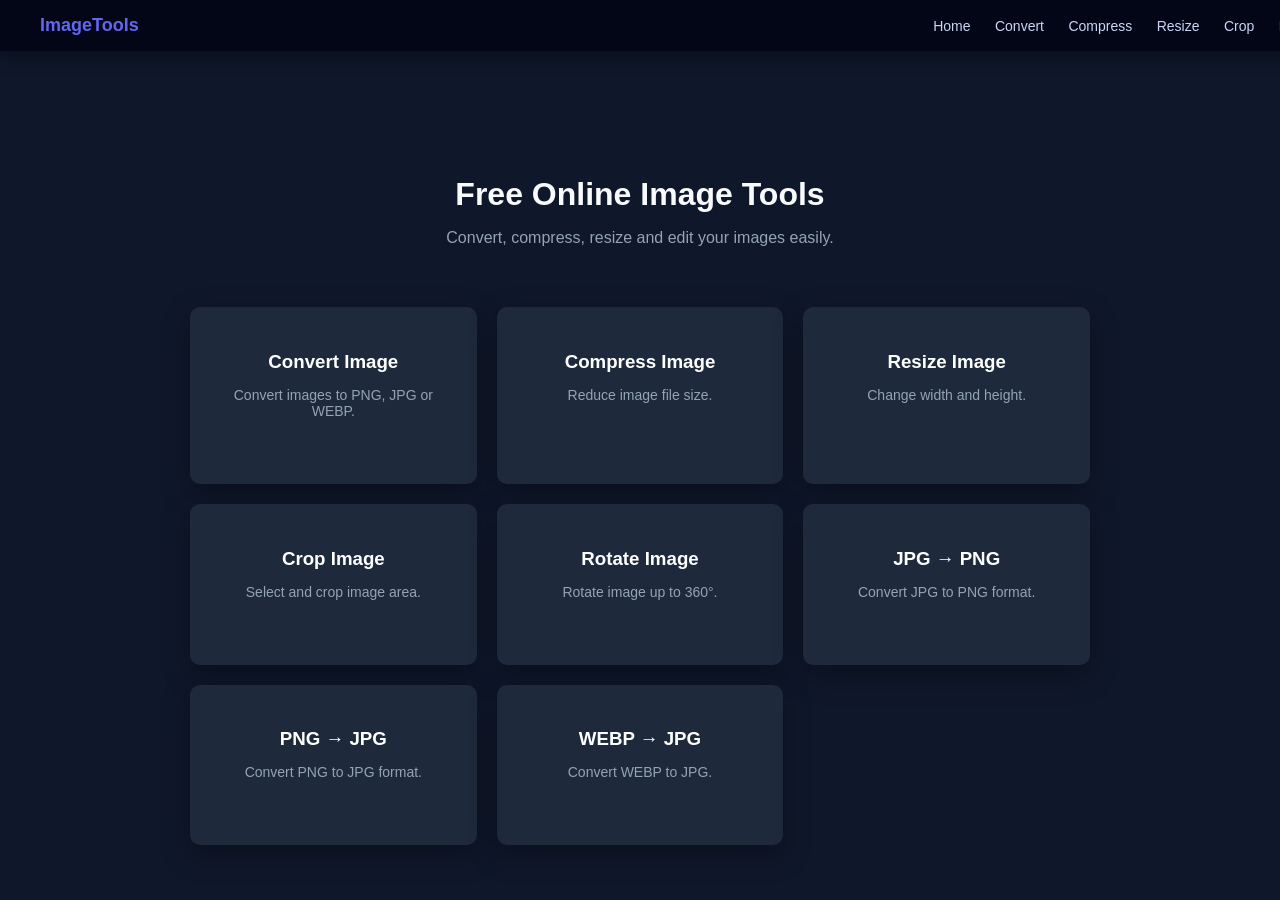
<file: index.html>
<!DOCTYPE html>

<html>

<head>

<meta charset="UTF-8">
<meta http-equiv="Content-Security-Policy" content="default-src 'self' https:;">
<title>ImageTools - Free Online Image Tools</title>

<link rel="stylesheet" href="style.css">

</head>

<body>

<nav class="topnav">

<div class="logo">ImageTools</div>

<div class="menu">
<a href="index.html">Home</a>
<a href="convert.html">Convert</a>
<a href="compress.html">Compress</a>
<a href="resize.html">Resize</a>
<a href="crop.html">Crop</a>
<a href="rotate.html">Rotate</a>
</div>

</nav>

<div class="home">

<h1>Free Online Image Tools</h1>

<p>Convert, compress, resize and edit your images easily.</p>

<div class="tools-grid">

<a href="convert.html" class="tool-card">
<h3>Convert Image</h3>
<p>Convert images to PNG, JPG or WEBP.</p>
</a>

<a href="compress.html" class="tool-card">
<h3>Compress Image</h3>
<p>Reduce image file size.</p>
</a>

<a href="resize.html" class="tool-card">
<h3>Resize Image</h3>
<p>Change width and height.</p>
</a>

<a href="crop.html" class="tool-card">
<h3>Crop Image</h3>
<p>Select and crop image area.</p>
</a>

<a href="rotate.html" class="tool-card">
<h3>Rotate Image</h3>
<p>Rotate image up to 360°.</p>
</a>

<a href="jpg-to-png.html" class="tool-card">
<h3>JPG → PNG</h3>
<p>Convert JPG to PNG format.</p>
</a>

<a href="png-to-jpg.html" class="tool-card">
<h3>PNG → JPG</h3>
<p>Convert PNG to JPG format.</p>
</a>

<a href="webp-to-jpg.html" class="tool-card">
<h3>WEBP → JPG</h3>
<p>Convert WEBP to JPG.</p>
</a>

</div>

</div>

</body>

</html>
</file>
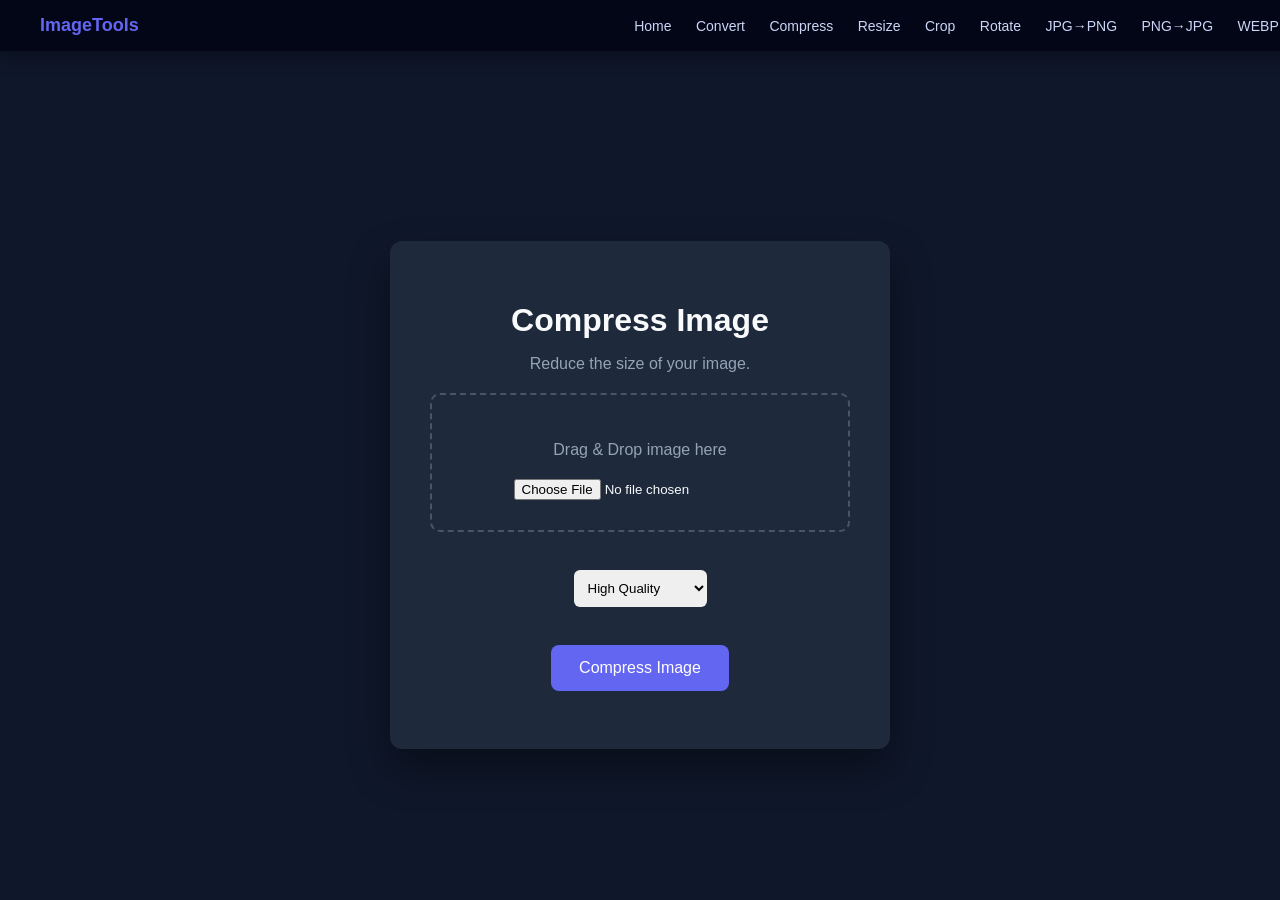
<file: compress.html>
<!DOCTYPE html>

<html>

<head>
<meta charset="UTF-8">
<title>Compress Image</title>

<meta http-equiv="Content-Security-Policy" content="default-src 'self' https:;">

<link rel="stylesheet" href="style.css">

</head>

<body>

<nav class="topnav">

<div class="logo">ImageTools</div>

<div class="menu">
<a href="index.html">Home</a>
<a href="convert.html">Convert</a>
<a href="compress.html">Compress</a>
<a href="resize.html">Resize</a>
<a href="crop.html">Crop</a>
<a href="rotate.html">Rotate</a>
<a href="jpg-to-png.html">JPG→PNG</a>
<a href="png-to-jpg.html">PNG→JPG</a>
<a href="webp-to-jpg.html">WEBP→JPG</a>
</div>

</nav>

<div class="container">

<h1>Compress Image</h1>

<p>Reduce the size of your image.</p>

<div id="drop-area" class="upload">

<p>Drag & Drop image here</p>

<input type="file" id="upload">

</div>

<img id="preview" style="display:none;width:100%;margin-top:15px;border-radius:8px;">

<br>

<select id="quality">
<option value="0.9">High Quality</option>
<option value="0.7">Medium Quality</option>
<option value="0.5">Low Quality</option>
</select>

<br><br>

<button onclick="compressImage()">Compress Image</button>

<br><br>

<a id="download" style="display:none">Download Compressed Image</a>

</div>

<script src="script.js"></script>

</body>

</html>
</file>
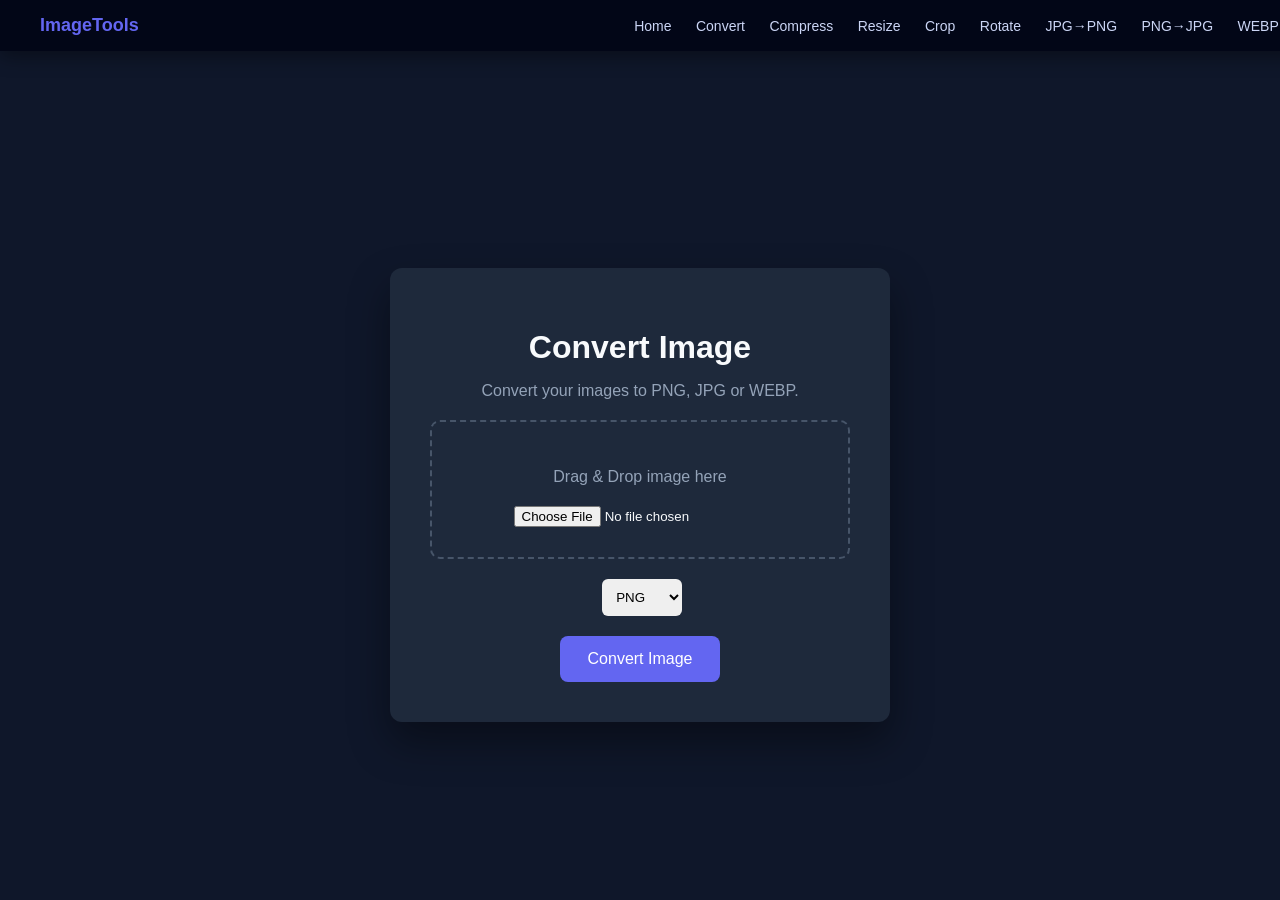
<file: convert.html>
<!DOCTYPE html>

<html>

<head>

<meta charset="UTF-8">
<meta http-equiv="Content-Security-Policy" content="default-src 'self' https:;">
<title>Convert Image</title>

<link rel="stylesheet" href="style.css">

</head>

<body>

<nav class="topnav">

<div class="logo">ImageTools</div>

<div class="menu">
<a href="index.html">Home</a>
<a href="convert.html">Convert</a>
<a href="compress.html">Compress</a>
<a href="resize.html">Resize</a>
<a href="crop.html">Crop</a>
<a href="rotate.html">Rotate</a>
<a href="jpg-to-png.html">JPG→PNG</a>
<a href="png-to-jpg.html">PNG→JPG</a>
<a href="webp-to-jpg.html">WEBP→JPG</a>
</div>

</nav>

<div class="container">

<h1>Convert Image</h1>

<p>Convert your images to PNG, JPG or WEBP.</p>

<div id="drop-area" class="upload">

<p>Drag & Drop image here</p>

<input type="file" id="upload">

</div>

<img id="preview" style="display:none;width:100%;margin-top:15px;border-radius:8px;">

<select id="format">

<option value="image/png">PNG</option>
<option value="image/jpeg">JPG</option>
<option value="image/webp">WEBP</option>

</select>

<br>

<button onclick="convertImage()">Convert Image</button>

<br>

<a id="download">Download Image</a>

</div>

<script src="script.js"></script>

</body>

</html>
</file>
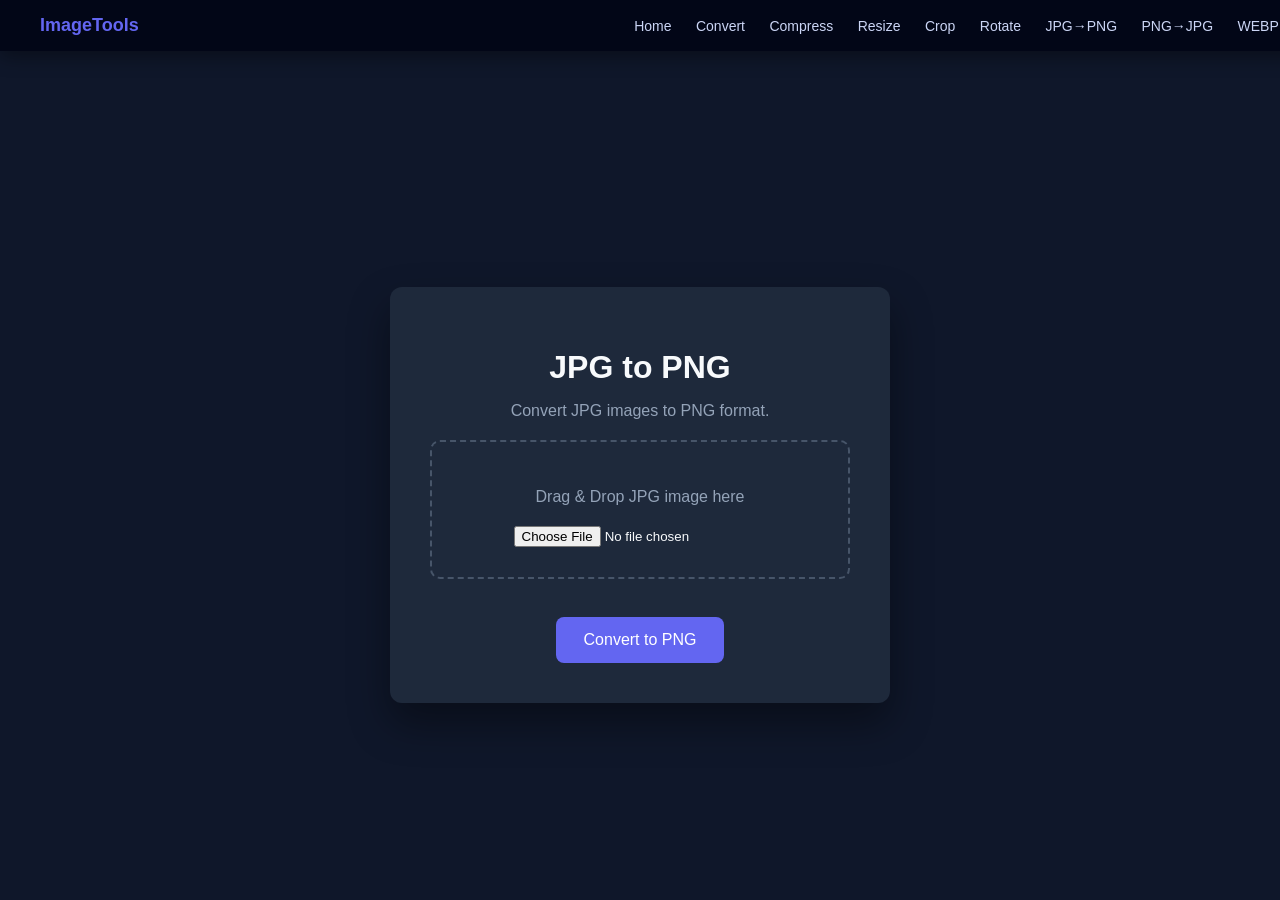
<file: jpg-to-png.html>
<!DOCTYPE html>

<html>

<head>

<meta charset="UTF-8">
<meta http-equiv="Content-Security-Policy" content="default-src 'self' https:;">
<title>JPG to PNG</title>

<link rel="stylesheet" href="style.css">

</head>

<body>

<nav class="topnav">

<div class="logo">ImageTools</div>

<div class="menu">
<a href="index.html">Home</a>
<a href="convert.html">Convert</a>
<a href="compress.html">Compress</a>
<a href="resize.html">Resize</a>
<a href="crop.html">Crop</a>
<a href="rotate.html">Rotate</a>
<a href="jpg-to-png.html">JPG→PNG</a>
<a href="png-to-jpg.html">PNG→JPG</a>
<a href="webp-to-jpg.html">WEBP→JPG</a>
</div>

</nav>

<div class="container">

<h1>JPG to PNG</h1>

<p>Convert JPG images to PNG format.</p>

<div id="drop-area" class="upload">

<p>Drag & Drop JPG image here</p>

<input type="file" id="upload">

</div>

<img id="preview" style="display:none;width:100%;margin-top:15px;border-radius:8px;">

<br>

<button onclick="jpgToPng()">Convert to PNG</button>

<br>

<a id="download">Download PNG</a>

</div>

<script src="script.js"></script>

</body>

</html>
</file>
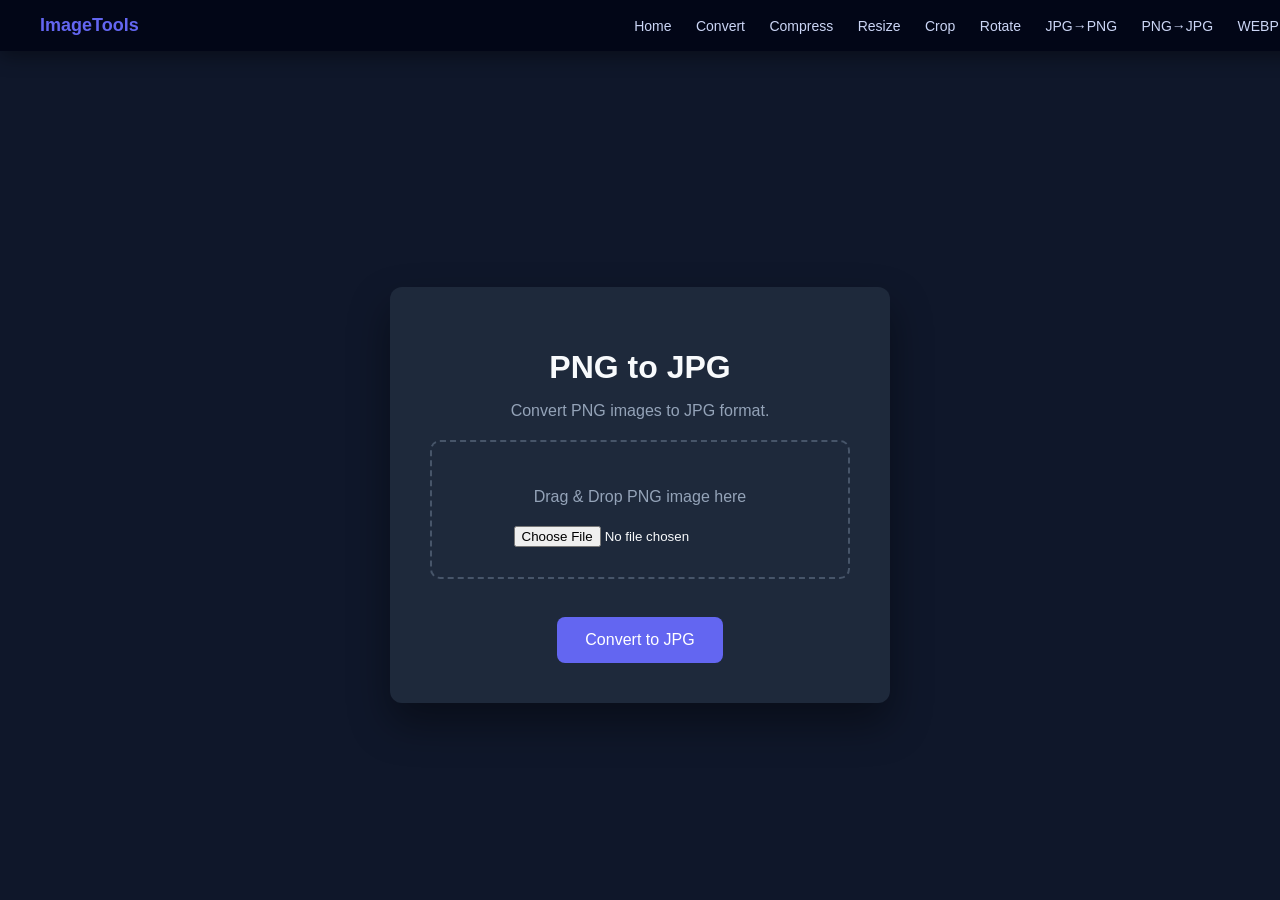
<file: png-to-jpg.html>
<!DOCTYPE html>

<html>

<head>

<meta charset="UTF-8">
<meta http-equiv="Content-Security-Policy" content="default-src 'self' https:;">
<title>PNG to JPG</title>

<link rel="stylesheet" href="style.css">

</head>

<body>

<nav class="topnav">

<div class="logo">ImageTools</div>

<div class="menu">
<a href="index.html">Home</a>
<a href="convert.html">Convert</a>
<a href="compress.html">Compress</a>
<a href="resize.html">Resize</a>
<a href="crop.html">Crop</a>
<a href="rotate.html">Rotate</a>
<a href="jpg-to-png.html">JPG→PNG</a>
<a href="png-to-jpg.html">PNG→JPG</a>
<a href="webp-to-jpg.html">WEBP→JPG</a>
</div>

</nav>

<div class="container">

<h1>PNG to JPG</h1>

<p>Convert PNG images to JPG format.</p>

<div id="drop-area" class="upload">

<p>Drag & Drop PNG image here</p>

<input type="file" id="upload">

</div>

<img id="preview" style="display:none;width:100%;margin-top:15px;border-radius:8px;">

<br>

<button onclick="pngToJpg()">Convert to JPG</button>

<br>

<a id="download">Download JPG</a>

</div>

<script src="script.js"></script>

</body>

</html>
</file>
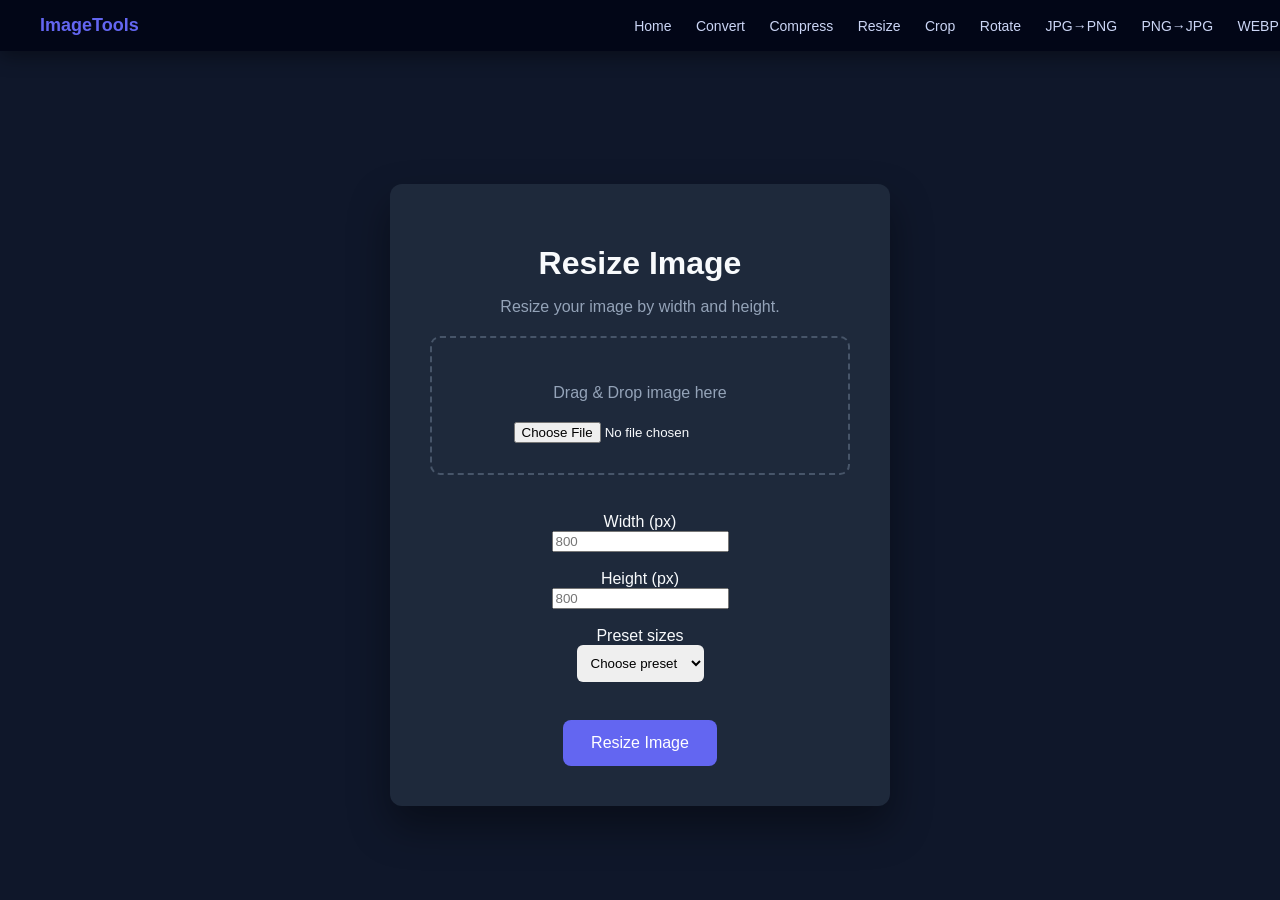
<file: resize.html>
<!DOCTYPE html>

<html>

<head>

<meta charset="UTF-8">
<meta http-equiv="Content-Security-Policy" content="default-src 'self' https:;">
<title>Resize Image</title>

<link rel="stylesheet" href="style.css">

</head>

<body>

<nav class="topnav">

<div class="logo">ImageTools</div>

<div class="menu">
<a href="index.html">Home</a>
<a href="convert.html">Convert</a>
<a href="compress.html">Compress</a>
<a href="resize.html">Resize</a>
<a href="crop.html">Crop</a>
<a href="rotate.html">Rotate</a>
<a href="jpg-to-png.html">JPG→PNG</a>
<a href="png-to-jpg.html">PNG→JPG</a>
<a href="webp-to-jpg.html">WEBP→JPG</a>
</div>

</nav>

<div class="container">

<h1>Resize Image</h1>

<p>Resize your image by width and height.</p>

<div id="drop-area" class="upload">

<p>Drag & Drop image here</p>

<input type="file" id="upload">

</div>

<img id="preview" style="display:none;width:100%;margin-top:15px;border-radius:8px;">

<br>

<label>Width (px)</label> <br> <input id="width" type="number" placeholder="800">

<br><br>

<label>Height (px)</label> <br> <input id="height" type="number" placeholder="800">

<br><br>

<label>Preset sizes</label>

<br>

<select id="preset" onchange="applyPreset()">

<option value="">Choose preset</option>
<option value="205x205">205 x 205</option>
<option value="400x400">400 x 400</option>
<option value="800x800">800 x 800</option>
<option value="1024x1024">1024 x 1024</option>
<option value="1920x1080">1920 x 1080</option>

</select>

<br><br>

<button onclick="resizeImage()">Resize Image</button>

<br>

<a id="download">Download Image</a>

</div>

<script src="script.js"></script>

</body>

</html>
</file>
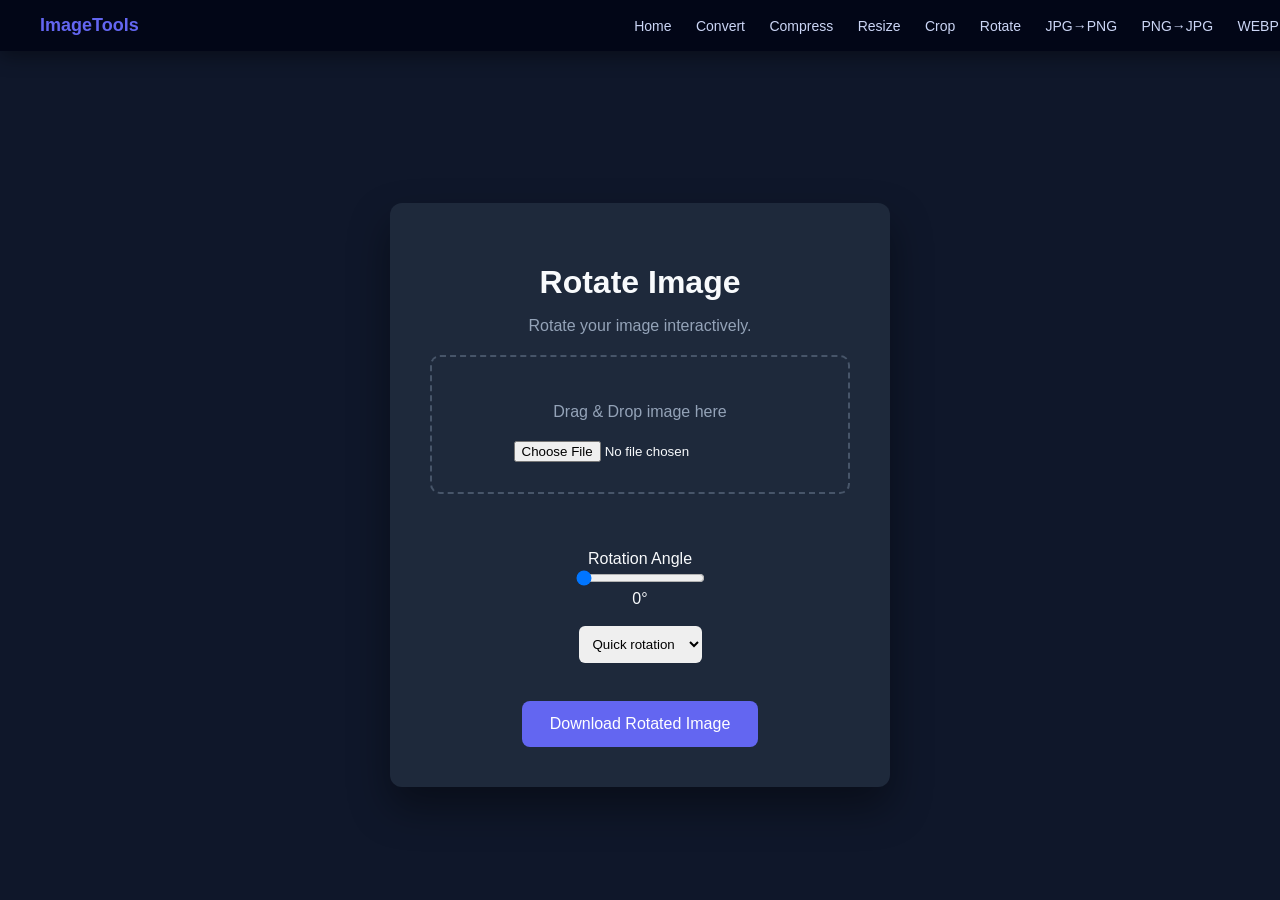
<file: rotate.html>
<!DOCTYPE html>

<html>

<head>

<meta charset="UTF-8">
<meta http-equiv="Content-Security-Policy" content="default-src 'self' https:;">
<title>Rotate Image</title>

<link rel="stylesheet" href="style.css">

</head>

<body>

<nav class="topnav">

<div class="logo">ImageTools</div>

<div class="menu">
<a href="index.html">Home</a>
<a href="convert.html">Convert</a>
<a href="compress.html">Compress</a>
<a href="resize.html">Resize</a>
<a href="crop.html">Crop</a>
<a href="rotate.html">Rotate</a>
<a href="jpg-to-png.html">JPG→PNG</a>
<a href="png-to-jpg.html">PNG→JPG</a>
<a href="webp-to-jpg.html">WEBP→JPG</a>
</div>

</nav>

<div class="container">

<h1>Rotate Image</h1>

<p>Rotate your image interactively.</p>

<div id="drop-area" class="upload">

<p>Drag & Drop image here</p>

<input type="file" id="upload">

</div>

<img id="preview" style="display:none;width:100%;margin-top:15px;border-radius:8px;transition:0.2s;">

<br><br>

<label>Rotation Angle</label>

<br>

<input type="range" id="rotateSlider" min="0" max="360" value="0">

<br>

<span id="angleValue">0°</span>

<br><br>

<select id="rotationPreset" onchange="setRotationPreset()">

<option value="">Quick rotation</option>
<option value="90">90°</option>
<option value="180">180°</option>
<option value="270">270°</option>

</select>

<br><br>

<button onclick="rotateImage()">Download Rotated Image</button>

<br>

<a id="download">Download Image</a>

</div>

<script src="script.js"></script>

</body>

</html>
</file>
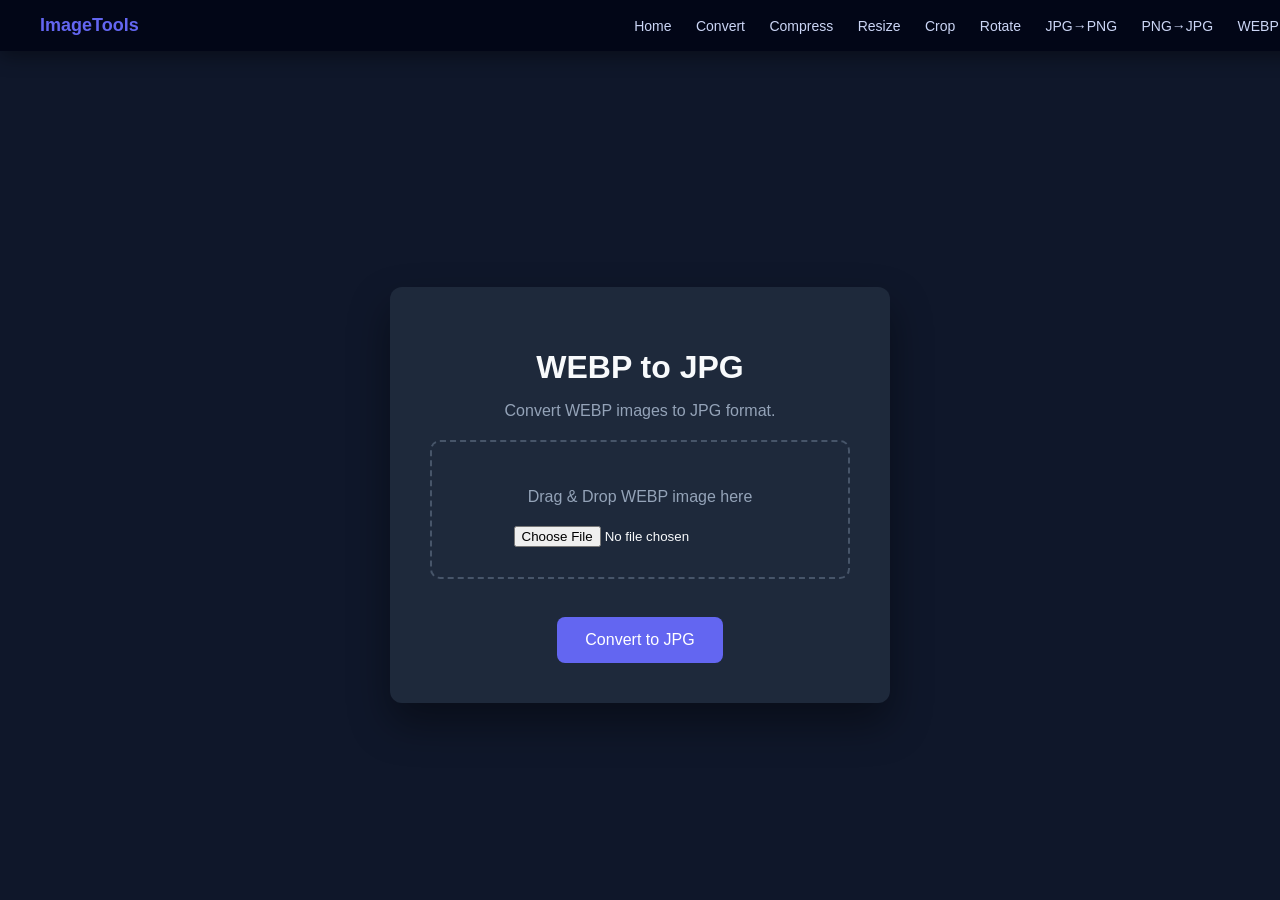
<file: webp-to-jpg.html>
<!DOCTYPE html>

<html>

<head>

<meta charset="UTF-8">
<meta http-equiv="Content-Security-Policy" content="default-src 'self' https:;">
<title>WEBP to JPG</title>

<link rel="stylesheet" href="style.css">

</head>

<body>

<nav class="topnav">

<div class="logo">ImageTools</div>

<div class="menu">
<a href="index.html">Home</a>
<a href="convert.html">Convert</a>
<a href="compress.html">Compress</a>
<a href="resize.html">Resize</a>
<a href="crop.html">Crop</a>
<a href="rotate.html">Rotate</a>
<a href="jpg-to-png.html">JPG→PNG</a>
<a href="png-to-jpg.html">PNG→JPG</a>
<a href="webp-to-jpg.html">WEBP→JPG</a>
</div>

</nav>

<div class="container">

<h1>WEBP to JPG</h1>

<p>Convert WEBP images to JPG format.</p>

<div id="drop-area" class="upload">

<p>Drag & Drop WEBP image here</p>

<input type="file" id="upload">

</div>

<img id="preview" style="display:none;width:100%;margin-top:15px;border-radius:8px;">

<br>

<button onclick="webpToJpg()">Convert to JPG</button>

<br>

<a id="download">Download JPG</a>

</div>

<script src="script.js"></script>

</body>

</html>
</file>
<file: style.css>
body{
margin:0;
font-family:Arial, sans-serif;
background:#0f172a;
color:#f8fafc;
display:flex;
justify-content:center;
align-items:center;
min-height:100vh;
}

/* NAVBAR */

.topnav{
position:fixed;
top:0;
left:0;
width:100%;
background:#020617;
padding:15px 40px;
display:flex;
justify-content:space-between;
align-items:center;
box-shadow:0 5px 20px rgba(0,0,0,0.4);
z-index:999;
}

.logo{
font-weight:bold;
font-size:18px;
color:#6366f1;
}

.menu a{
color:#cbd5f5;
margin-left:20px;
text-decoration:none;
font-size:14px;
}

.menu a:hover{
color:white;
}

/* CONTAINER */

.container{
background:#1e293b;
padding:40px;
border-radius:12px;
width:420px;
text-align:center;
box-shadow:0 20px 40px rgba(0,0,0,0.4);
margin-top:90px;
}

/* TEXT */

h1{
margin-bottom:10px;
}

p{
color:#94a3b8;
margin-bottom:20px;
}

/* UPLOAD AREA */

.upload{
border:2px dashed #475569;
padding:30px;
border-radius:10px;
margin-bottom:20px;
cursor:pointer;
}

.upload:hover{
border-color:#6366f1;
}

/* SELECT */

select{
padding:10px;
border-radius:6px;
border:none;
margin-bottom:20px;
}

/* BUTTON */

button{
background:#6366f1;
border:none;
padding:14px 28px;
border-radius:8px;
color:white;
font-size:16px;
cursor:pointer;
}

button:hover{
background:#4f46e5;
}

/* DOWNLOAD LINK */

#download{
display:none;
margin-top:20px;
color:#22c55e;
font-weight:bold;
}

.home{
margin-top:120px;
text-align:center;
}

.home h1{
font-size:32px;
margin-bottom:10px;
}

.home p{
color:#94a3b8;
margin-bottom:40px;
}

.tools-grid{
display:grid;
grid-template-columns:repeat(auto-fit,minmax(220px,1fr));
gap:20px;
max-width:900px;
margin:auto;
padding:20px;
}

.tool-card{
background:#1e293b;
padding:25px;
border-radius:10px;
text-decoration:none;
color:white;
transition:0.2s;
box-shadow:0 10px 30px rgba(0,0,0,0.3);
}

.tool-card:hover{
transform:translateY(-5px);
background:#334155;
}

.tool-card h3{
margin-bottom:10px;
}

.tool-card p{
color:#94a3b8;
font-size:14px;
}
</file>
